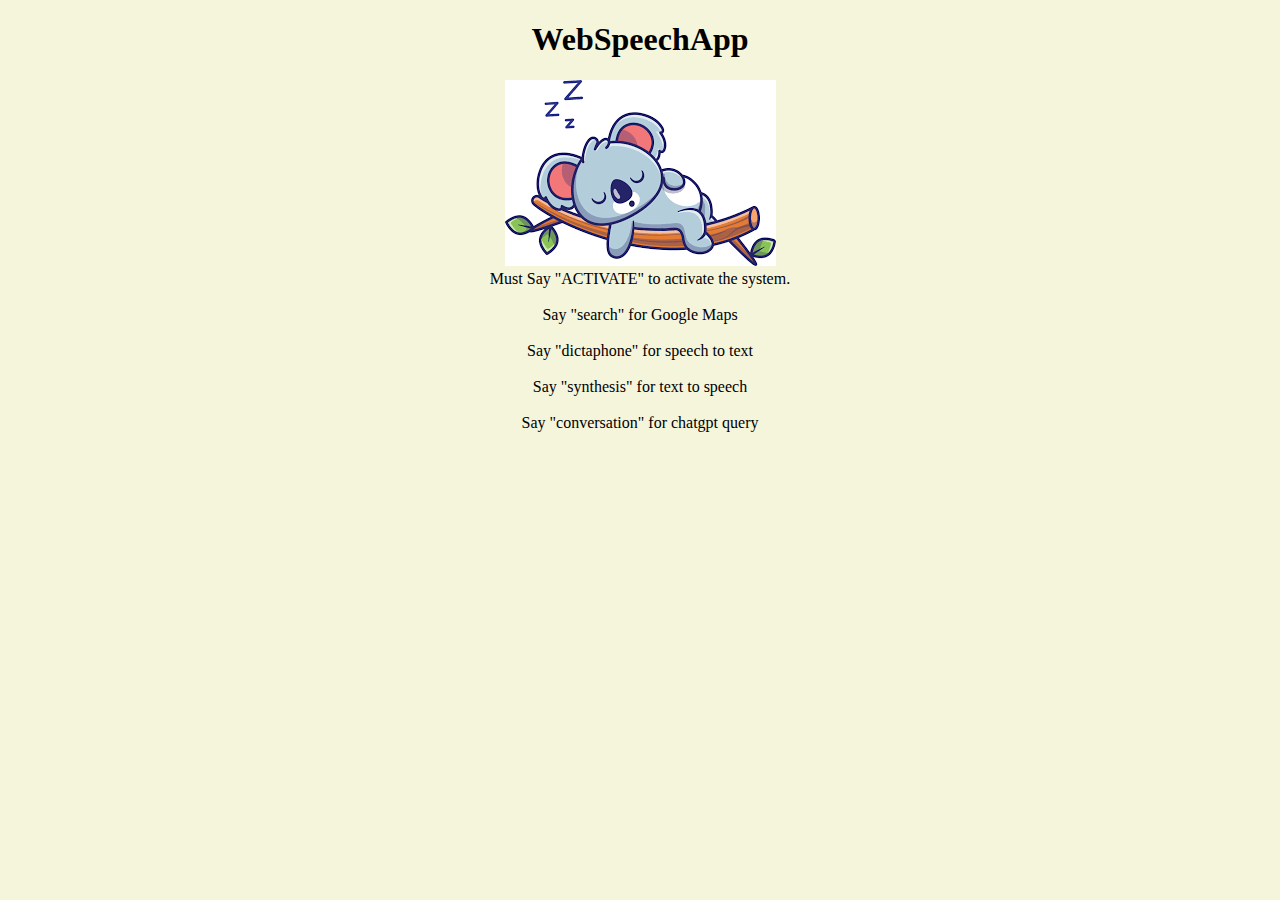
<file: aws_folder/index.html>
<!DOCTYPE html>
<html>
<head>
  <title>WebSpeechApp</title>
  <script src="https://ajax.googleapis.com/ajax/libs/jquery/3.7.1/jquery.min.js"></script>
  <link rel="stylesheet" href="style.css">
</head>
<body>

  <h1>WebSpeechApp</h1>
  <img class="state" src="koala.jpg">
  <br>
  <div>Must Say "ACTIVATE" to activate the system.
	<br><br>Say "search" for Google Maps
	<br><br>Say "dictaphone" for speech to text
	<br><br>Say "synthesis" for text to speech
	<br><br>Say "conversation" for chatgpt query
  </div>
  <br>
  <div id="output"></div>

  <script>
	var active = false;
	var SpeechRecognition = SpeechRecognition || webkitSpeechRecognition;
	var SpeechRecognitionEvent = SpeechRecognitionEvent || webkitSpeechRecognitionEvent;
	var recognition = new SpeechRecognition();

	recognition.continuous = true;
	recognition.lang = "en-US";
	recognition.interimResults = false;
	recognition.maxAlternatives = 1;
  
	recognition.start();
	console.log("SpeechEngine started"); 
  
	recognition.onresult = function(event) {
		var index = event.resultIndex;
		var result = event.results[index][0].transcript;
		var command = result.toLowerCase();
		command = command.replace(" ","");
		var output = "I heard: " + command;
		console.log(output);
		$("#output").text(command);
		if (active == true){
			if (command == "synthesis") {
				window.open("synthesis.html");
			} else if (command == "search") {
				window.open("search.html");
			} else if (command == "dictaphone") {
				window.open("dictaphone.html");
			} else if (command == "conversation") {
				window.open("chatgpt.html");
			}
		} else if (command =="activate"){
			active = true;
			$("#output").html("");
			$(".state").attr("src", "activate.jpg");
			$(".state").addClass("animated");
			$("#output").css("color", "red");
		}
		//if (event.results[0].isFinal) {
		//	if (speechToText.includes('what is your favorite food')) {
		//	reply('I love pizza!')
		// }
		//}
	}

  </script>

</body>
</html>
</file>
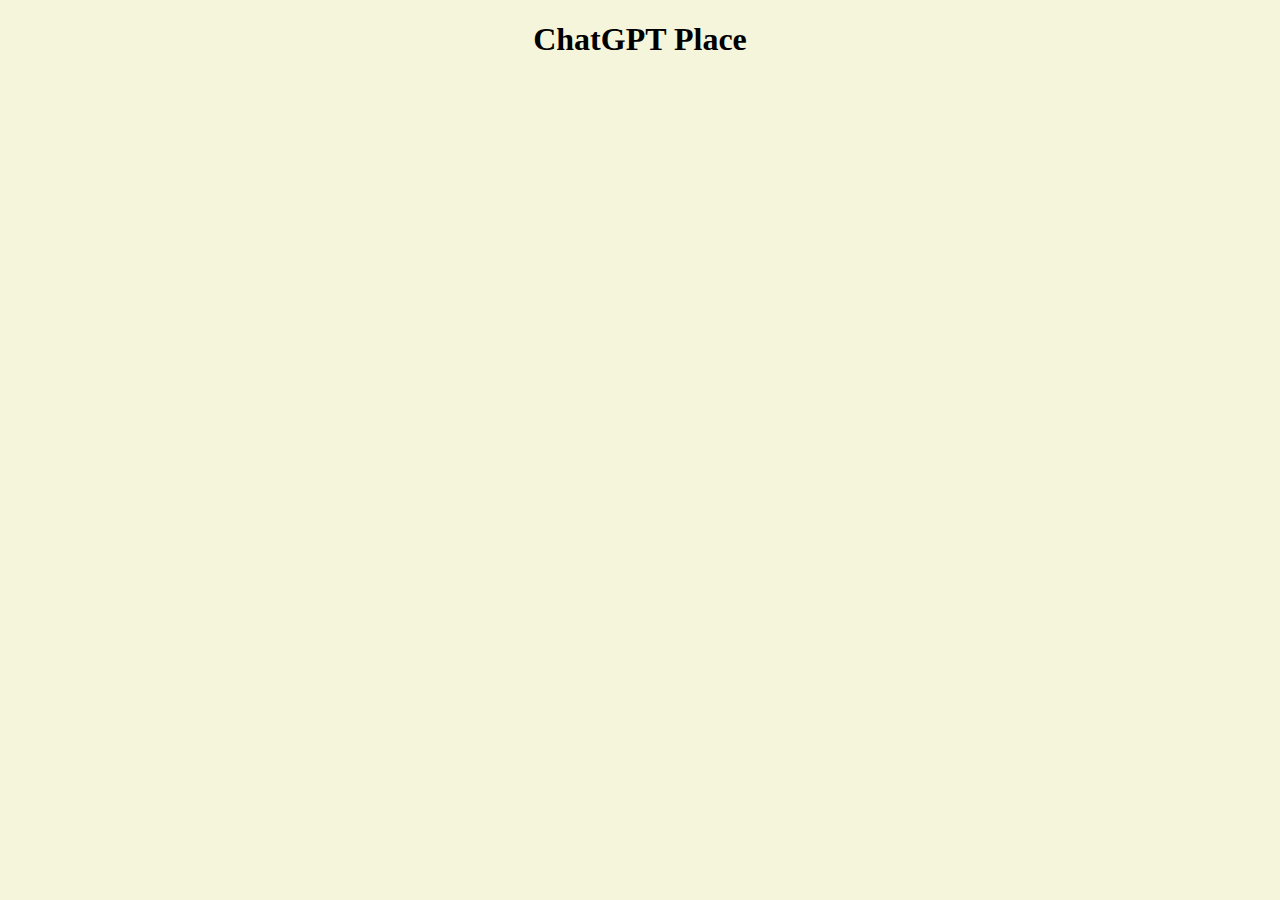
<file: aws_folder/chatgpt.html>
<!DOCTYPE html>
<html>
<head>
  <title>ChatGPT Place</title>
  <script src="https://ajax.googleapis.com/ajax/libs/jquery/3.7.1/jquery.min.js"></script>
  <link rel="stylesheet" href="style.css">
</head>
<body>

  <h1>ChatGPT Place</h1>
  <div id="output">
  </div>
  <script>
	var SpeechRecognition = SpeechRecognition || webkitSpeechRecognition;
	var SpeechRecognitionEvent = SpeechRecognitionEvent || webkitSpeechRecognitionEvent;
	var recognition = new SpeechRecognition();

	recognition.continuous = true;
	recognition.lang = "en-US";
	recognition.interimResults = false;
	recognition.maxAlternatives = 1;
  
	recognition.start();
	console.log("SpeechEngine started"); 
  
	recognition.onresult = function(event) {
		var index = event.resultIndex;
		var result = event.results[index][0].transcript;
		var command = result.toLowerCase();
		command = command.replace(" ","");
		var output = "I heard: " + command;
		console.log(output);
		$("#output").text(command);

		if (command == "synthesis") {
			window.location.replace("synthesis.html");
		} else if (command == "dictaphone") {
			window.location.replace("dictaphone.html");
		} else {
            var url = " https://chat.openai.com/?q=" + command; 
			window.open(url);
		} 
	}

  </script>

</body>
</html>
</file>
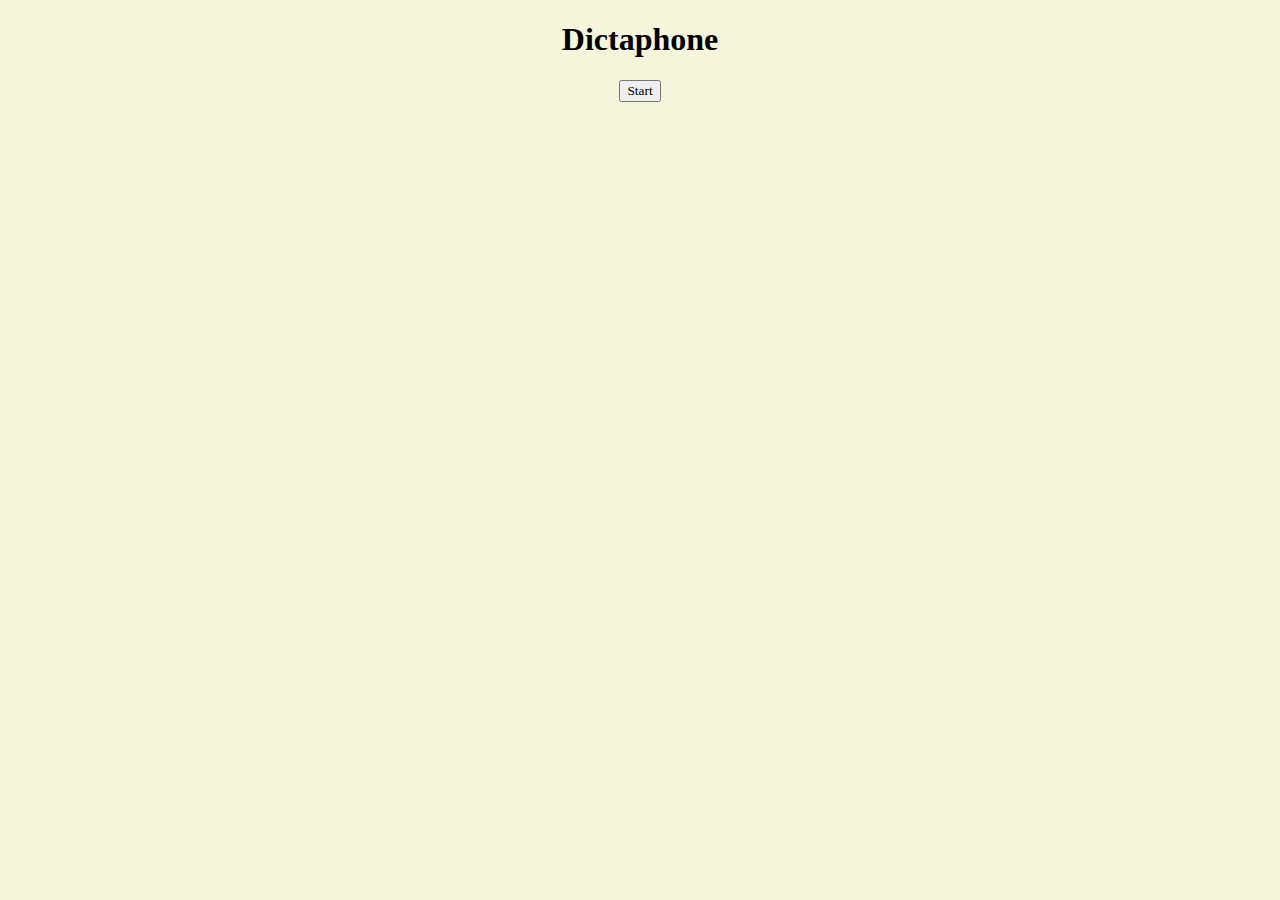
<file: aws_folder/dictaphone.html>
<!DOCTYPE html>
<html>
<head>
  <title>Dictaphone</title>
  <script src="https://ajax.googleapis.com/ajax/libs/jquery/3.7.1/jquery.min.js"></script>
  <link rel="stylesheet" href="style.css">
</head>
<body>

  <h1>Dictaphone</h1>
  <p id="output"></p>
  <button id="start">Start</button>
  <div id="output"></div>
  
  <script>
	var SpeechRecognition = SpeechRecognition || webkitSpeechRecognition;
	var SpeechRecognitionEvent = SpeechRecognitionEvent || webkitSpeechRecognitionEvent;
	var recognition = new SpeechRecognition();

	recognition.continuous = true;
	recognition.lang = "en-US";
	recognition.interimResults = false;
	recognition.maxAlternatives = 1;
  
	function start() {
	  recognition.start();
	  console.log("SpeechEngine started");  
	}
  
	$("#start").click(start);
  
	recognition.onresult = function(event) {
		var index = event.resultIndex;
		var result = event.results[index][0].transcript;
        $("#output").append(result);
	}


  </script>

</body>
</html>
</file>
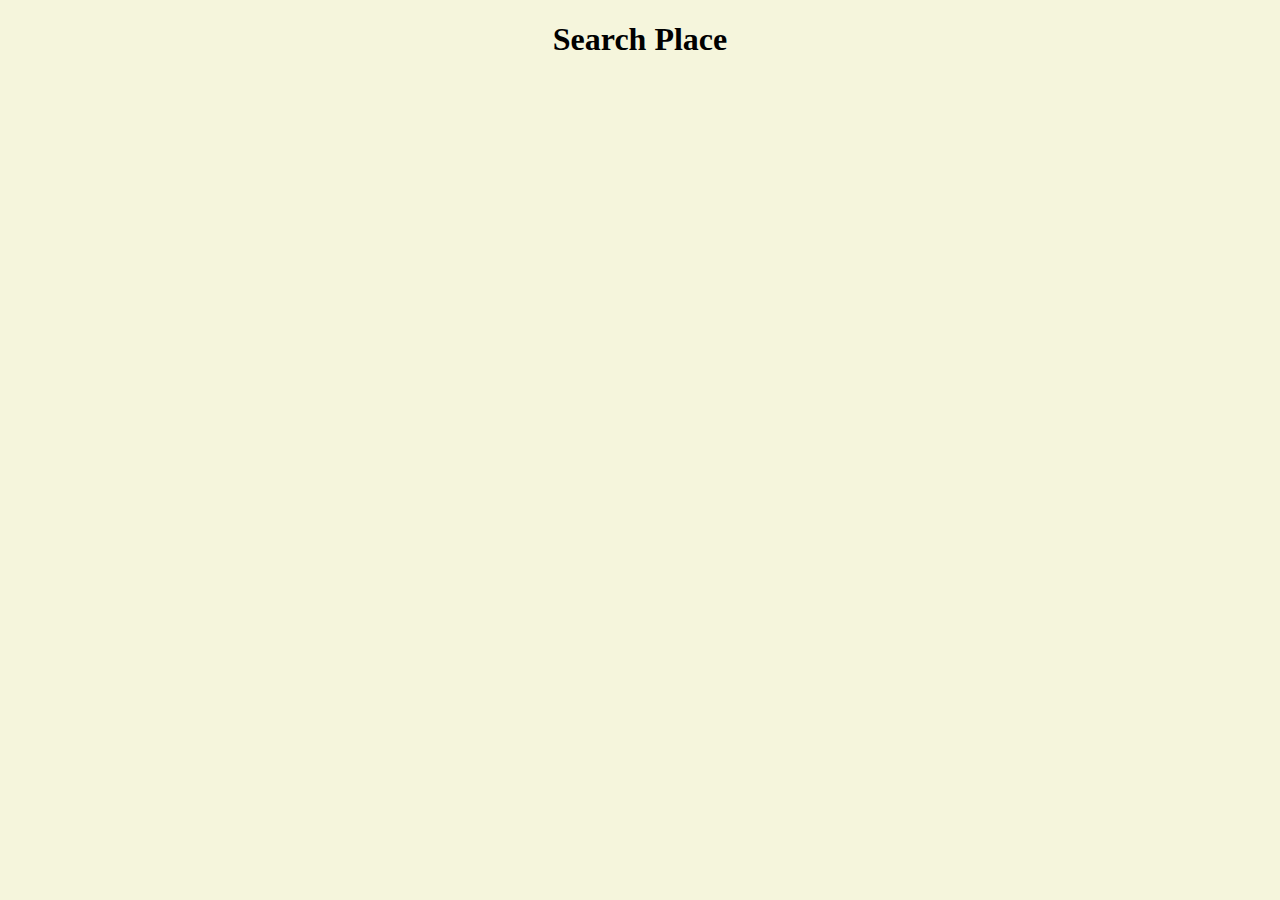
<file: aws_folder/search.html>
<!DOCTYPE html>
<html>
<head>
  <title>Search Place</title>
  <script src="https://ajax.googleapis.com/ajax/libs/jquery/3.7.1/jquery.min.js"></script>
  <link rel="stylesheet" href="style.css">
</head>
<body>

  <h1>Search Place</h1>
  <div id="output">
  </div>
  <script>
	var SpeechRecognition = SpeechRecognition || webkitSpeechRecognition;
	var SpeechRecognitionEvent = SpeechRecognitionEvent || webkitSpeechRecognitionEvent;
	var recognition = new SpeechRecognition();

	recognition.continuous = true;
	recognition.lang = "en-US";
	recognition.interimResults = false;
	recognition.maxAlternatives = 1;
  
	recognition.start();
	console.log("SpeechEngine started"); 
  
	recognition.onresult = function(event) {
		var index = event.resultIndex;
		var result = event.results[index][0].transcript;
		var command = result.toLowerCase();
		command = command.replace(" ","");
		var output = "I heard: " + command;
		console.log(output);
		$("#output").text(command);
		if (command == "synthesis") {
			window.location.replace("synthesis.html");
		} else if (command == "dictaphone") {
			window.location.replace("dictaphone.html");
		} else {
            var url = "https://www.google.com/maps/search/?api=1&query=" + command;
			window.location.replace(url);
		} 
	}

  </script>

</body>
</html>
</file>
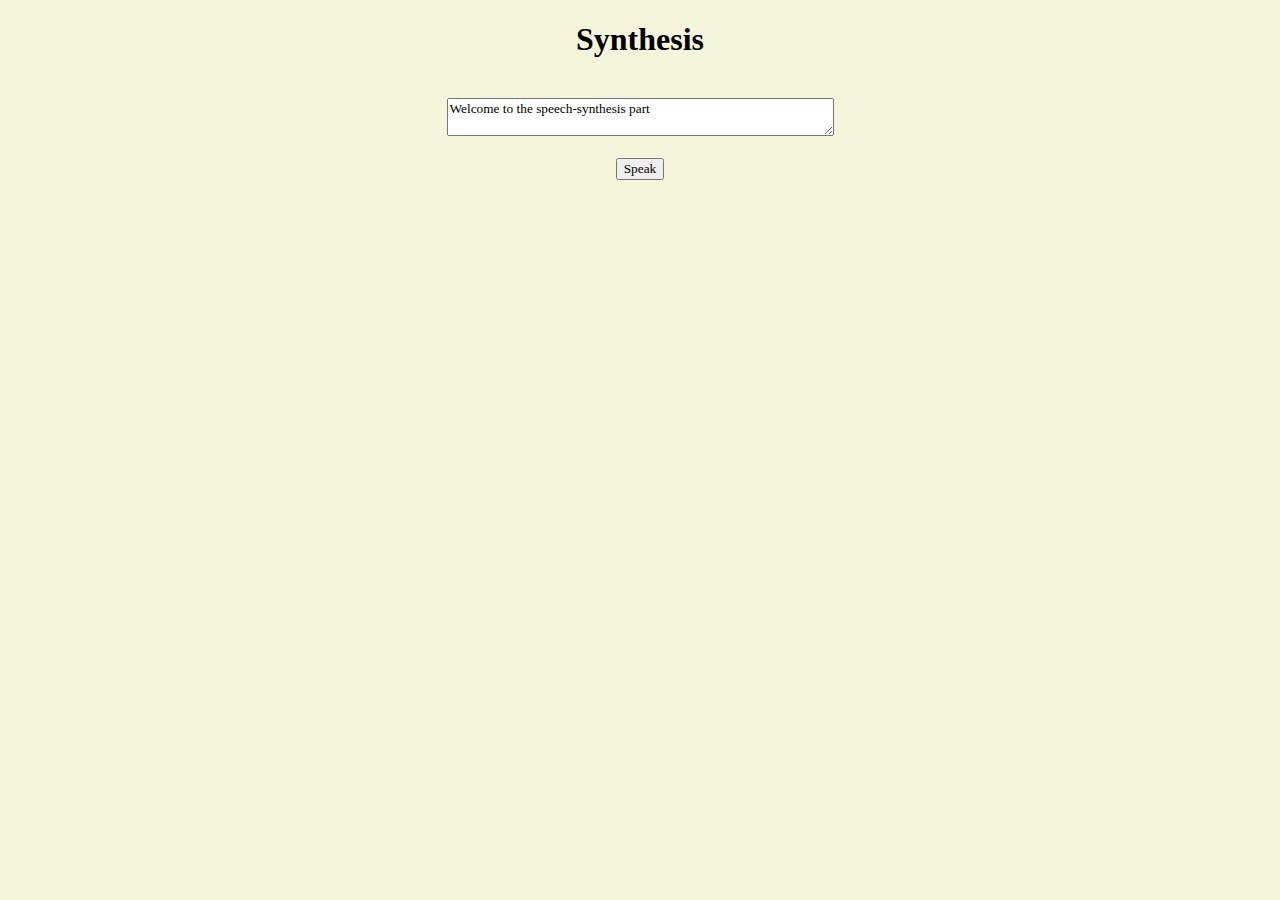
<file: aws_folder/synthesis.html>
<!DOCTYPE html>
<html>
<head>
  <title>Synthesis</title>
  <script src="https://ajax.googleapis.com/ajax/libs/jquery/3.7.1/jquery.min.js"></script>
  <link rel="stylesheet" href="style.css">
</head>
<body>

  <h1>Synthesis</h1>
  <div id="output">  </div>
  <br>
  <textarea id="input", row="4", cols="50">Welcome to the speech-synthesis part</textarea>
  <br><br>
  <button id="speak">Speak</button>

  <script>
	function speak() {
		console.log("speaking...");
		var input = $("#input").val();
		const inputspeech = new SpeechSynthesisUtterance(input);
		inputspeech.lang = "en-US";
		inputspeech.volume = 0.9; // Ses düzeyi: 0.0 ile 1.0 arasında
		inputspeech.rate = 1.0; // Konuşma hızı: 0.1 ile 10.0 arasında
		inputspeech.pitch = 1.0; // Ton: 0.0 ile 2.0 arasında
		voices = window.speechSynthesis.getVoices()
		inputspeech.voice = voices[4]
		speechSynthesis.speak(inputspeech)
		// speechSynthesis.speak(new SpeechSynthesisUtterance(input));
	}

	$("#speak").click(speak);
	
  </script>

</body>
</html>
</file>
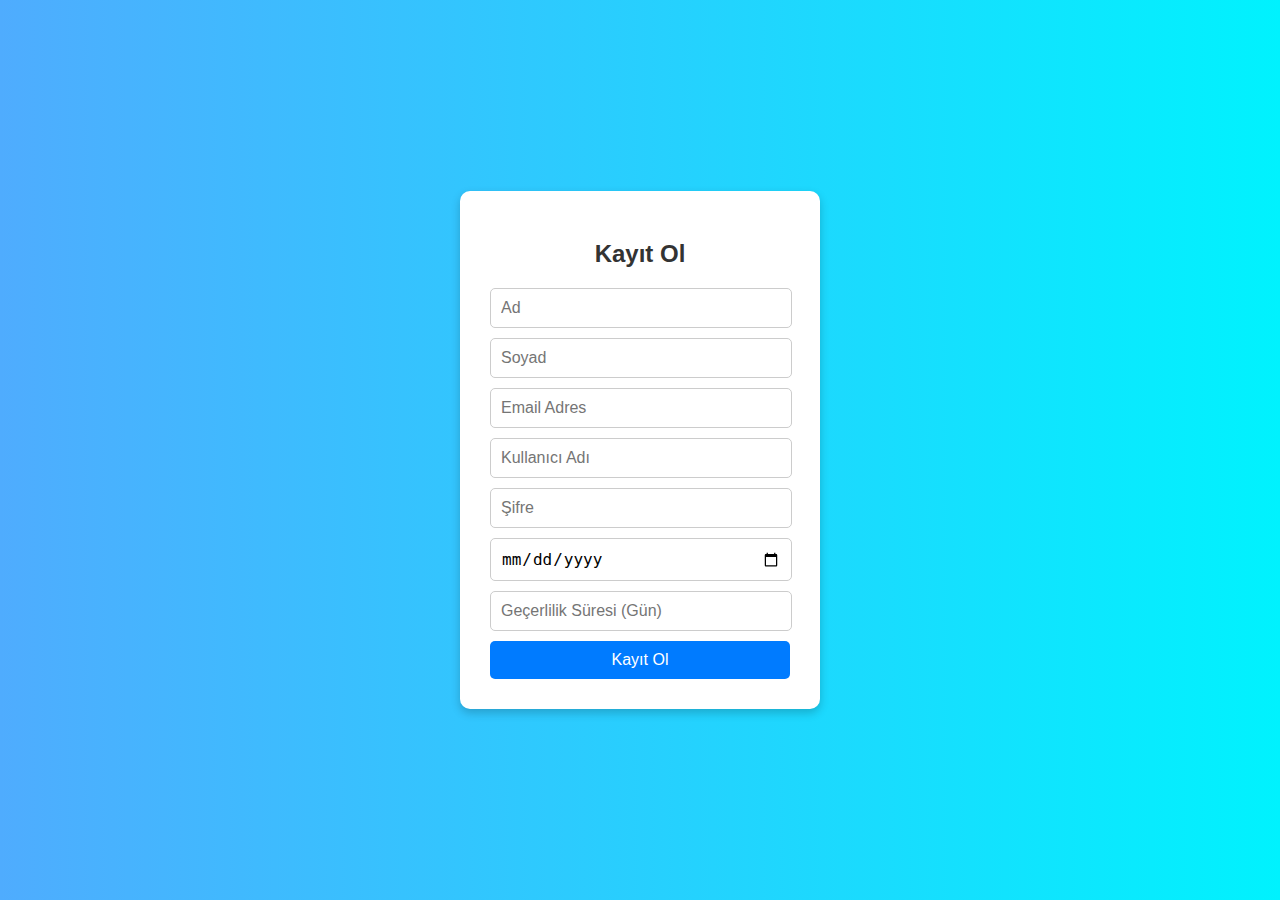
<file: eksperTaslak/templates/signup.html>
<!DOCTYPE html>
<html lang="tr">
<head>
    <meta charset="UTF-8">
    <meta name="viewport" content="width=device-width, initial-scale=1.0">
    <title>Kayıt Ol</title>
    <style>
        body {
            font-family: Arial, sans-serif;
            display: flex;
            justify-content: center;
            align-items: center;
            height: 100vh;
            background: linear-gradient(to right, #4facfe, #00f2fe);
            margin: 0;
        }
        .signup-container {
            background: white;
            padding: 30px;
            border-radius: 10px;
            box-shadow: 0 4px 10px rgba(0,0,0,0.2);
            text-align: center;
            width: 300px;
        }
        h2 {
            margin-bottom: 20px;
            color: #333;
        }
        input {
            display: block;
            width: calc(100% - 20px);
            margin: 10px auto;
            padding: 10px;
            border: 1px solid #ccc;
            border-radius: 5px;
            font-size: 16px;
        }
        button {
            width: 100%;
            padding: 10px;
            background: #007bff;
            color: white;
            border: none;
            border-radius: 5px;
            font-size: 16px;
            cursor: pointer;
            transition: background 0.3s;
        }
        button:hover {
            background: #0056b3;
        }
    </style>
</head>
<body>
    <div class="signup-container">
        <h2>Kayıt Ol</h2>
        <form action="/signup" method="POST">
            <input type="text" name="ad" placeholder="Ad" required>
            <input type="text" name="soyad" placeholder="Soyad" required>
            <input type="text" name="email" placeholder="Email Adres" required>
            <input type="text" name="username" placeholder="Kullanıcı Adı" required>
            <input type="password" name="password" placeholder="Şifre" required>            
            <input type="date" name="start_date" required>
            <input type="number" name="days_valid" placeholder="Geçerlilik Süresi (Gün)" required>
            <button type="submit">Kayıt Ol</button>
        </form>
    </div>
</body>
</html>
</file>
<file: aws_folder/style.css>
* {
	font-family: Trebuchet MS;
}

body {
  background-color: beige;
  text-align: center;
}

h1 {
  color: black;
}

/* p {
  font-family: verdana;
  text-align: center;
} */

#square{
  width: 200px;
  height: 200px;
  background-color: black;
  border: 20px solid gray;
  margin: 20px auto auto auto;
}

#output {
  font-family: verdana;
  text-align: center;
  color:red;
}
</file>
